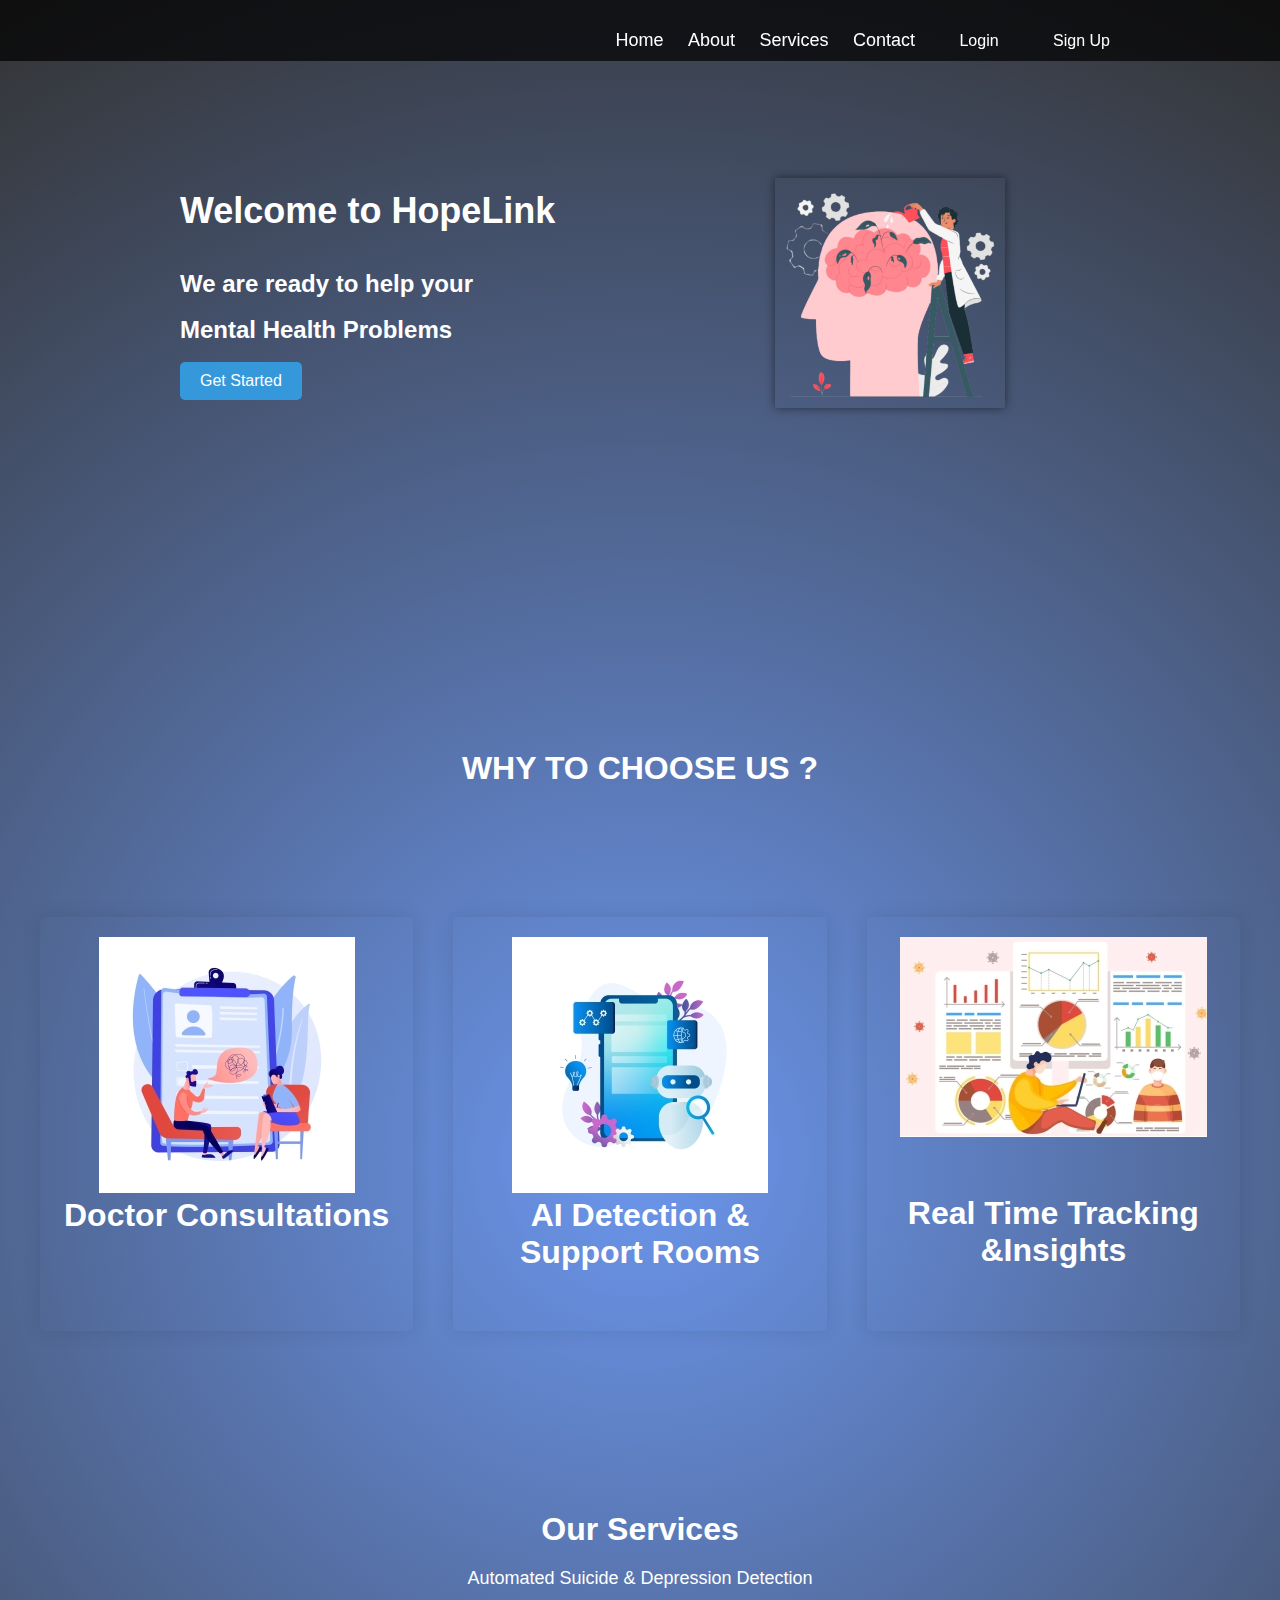
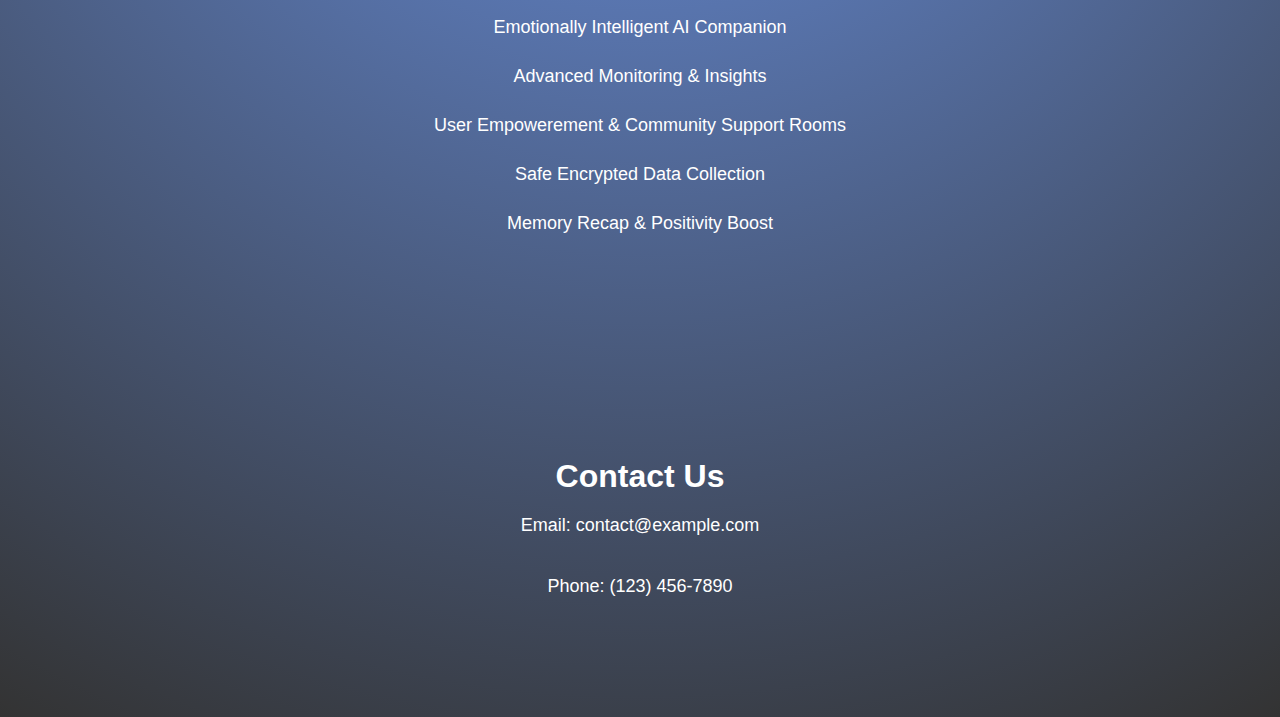
<file: mh/templates/index.html>
<!DOCTYPE html>
<html lang="en">
<head>
    <meta charset="UTF-8">
    <meta name="viewport" content="width=device-width, initial-scale=1.0">
    <link rel="stylesheet" href="index.css">
    <title>HopeLink</title>
</head>
<body>
    <nav>
        <div class="container">
     
            <ul class="nav-links">
                <li><a href="#section1">Home</a></li>
                <li><a href="#section2">About</a></li>
                <li><a href="#section3">Services</a></li>
                <li><a href="#section4">Contact</a></li>
                <li><a href="login.html" class="login-btn">Login</a></li>
                <li><a href="login.html" class="signup-btn">Sign Up</a></li>
            </ul>
        </div>
    </nav>
    
    
    
    <header id="section1" class="hero">
        <div class="container">
            <div class="content">
                <div class="hero-text">
                    <h1>Welcome to  HopeLink</h1>
                    <br>
                    <h2>We are ready to help your</h2>
                    <br>
                    <h2> Mental Health Problems</h2>
                    <br>
                    <a href="page1.html" class="btn">Get Started</a>
                </div>
                <div class="hero-image">
                    <img src="3874157-removebg-preview.png" alt="Image" />
                </div>
            </div>
        </div>
    </header>
    

    <section id="section2" class="about">
        <h1 id="choose-us-heading">WHY TO CHOOSE US ?</h1>
        <div class="card-container">
            

            <div class="card-container">
                <div class="card">
                    <img src="20944950.jpg" alt="Image 1">
                    <h2>Doctor Consultations</h2>
                    <p></p>
                </div>
    
                <div class="card">
                    <img src="6538642.jpg" alt="Image 2">
                    <h2>AI Detection & Support Rooms </h2>
                    <p></p>
                </div>
    
                <div class="card">
                    <img src="insit.jpg" alt="Image 3">
                    <br>
                    <br>
                    <br>
                    <br>

                    <h2>Real Time Tracking &Insights</h2>
                    <p></p>
                </div>
            </div>
        </div>
    </section>
    
    
    

    <section id="section3" class="services">
        <div class="container">
            <h2>Our Services</h2>
            <ul>
                <li style="font-family: 'Lucida Sans', 'Lucida Sans Regular', 'Lucida Grande', 'Lucida Sans Unicode', Geneva, Verdana, sans-serif;">Automated Suicide & Depression Detection</li><br>
             <li style="font-family:'Lucida Sans', 'Lucida Sans Regular', 'Lucida Grande', 'Lucida Sans Unicode', Geneva, Verdana, sans-serif;">Emotionally Intelligent AI Companion</li><br>
            <li  style="font-family:'Lucida Sans', 'Lucida Sans Regular', 'Lucida Grande', 'Lucida Sans Unicode', Geneva, Verdana, sans-serif ;">Advanced Monitoring & Insights </li><br>
                <li style="font-family:'Lucida Sans', 'Lucida Sans Regular', 'Lucida Grande', 'Lucida Sans Unicode', Geneva, Verdana, sans-serif;">User Empowerement & Community Support Rooms</li><br>
                <li style="font-family:'Lucida Sans', 'Lucida Sans Regular', 'Lucida Grande', 'Lucida Sans Unicode', Geneva, Verdana, sans-serif;">Safe Encrypted  Data Collection</li><br>
                <li style="font-family:'Lucida Sans', 'Lucida Sans Regular', 'Lucida Grande', 'Lucida Sans Unicode', Geneva, Verdana, sans-serif;">Memory Recap & Positivity Boost</li><br>
            </ul>
        </div>
        <br>
        <br>
        
    </section>

    <section id="section4" class="contact">
        <div class="container">
            <h2>Contact Us</h2>
            <p>Email: contact@example.com</p>
            <p>Phone: (123) 456-7890</p>
        </div>
    </section>
    
    
</body>
</html>
</file>
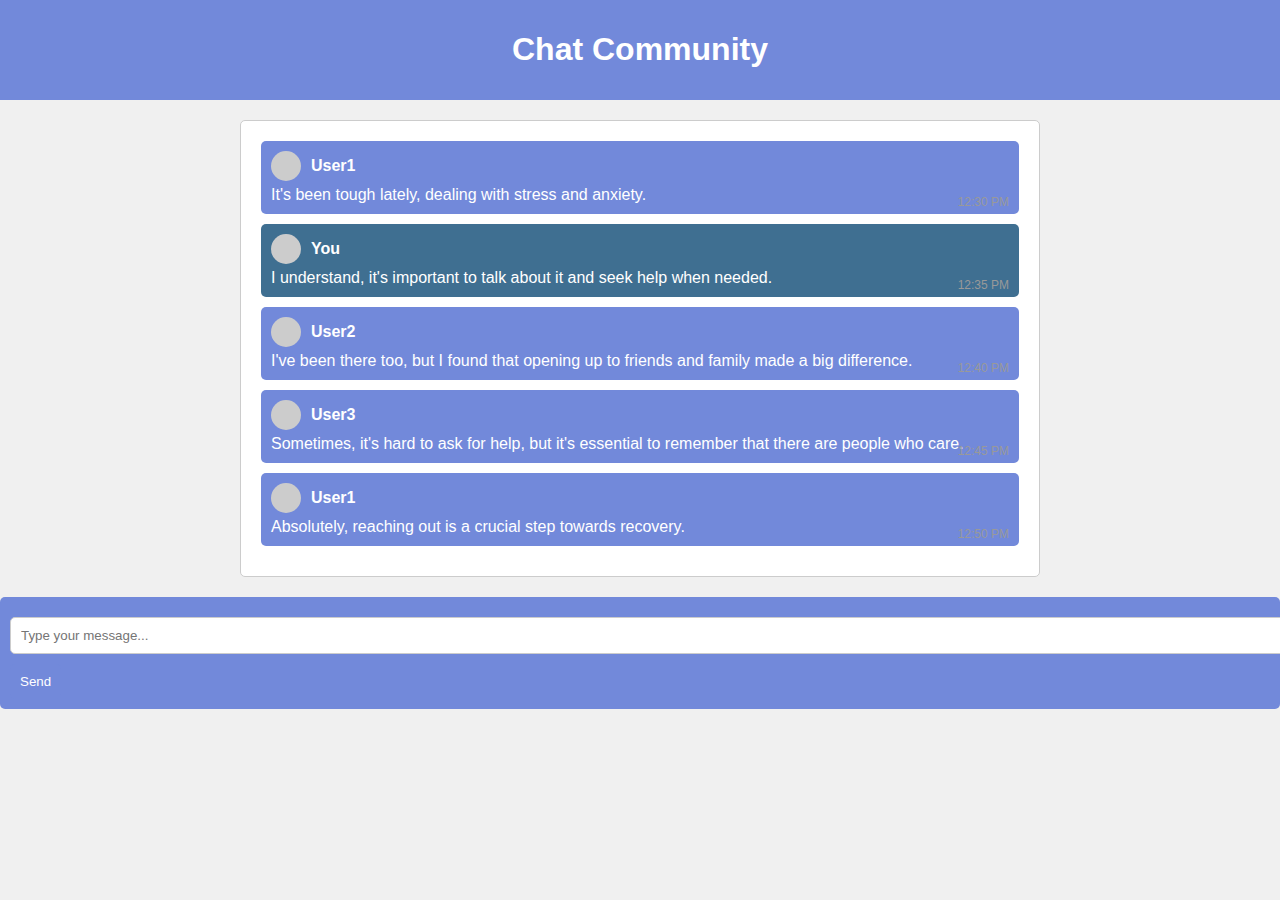
<file: mh/templates/comu.html>
<!DOCTYPE html>
<html lang="en">
<head>
    <meta charset="UTF-8">
    <meta name="viewport" content="width=device-width, initial-scale=1.0">
    <title>Chat Community</title>
    <style>
        body {
            font-family: Arial, sans-serif;
            background-color: #f0f0f0;
            margin: 0;
            padding: 0;
        }

        header {
            background-color: #7289da;
            color: #fff;
            padding: 10px;
            text-align: center;
        }

        .container {
            max-width: 800px;
            margin: 0 auto;
            padding: 20px;
        }

        .chat-container {
            background-color: #fff;
            padding: 20px;
            border: 1px solid #ccc;
            border-radius: 5px;
        }

        .message {
            background-color: #7289da;
            color: #fff;
            padding: 10px;
            border-radius: 5px;
            margin-bottom: 10px;
            position: relative;
        }

        .message.me {
            background-color: #3f6f91;
        }

        .message input {
            width: 100%;
            padding: 10px;
            border: 1px solid #ccc;
            border-radius: 5px;
            margin-top: 10px;
        }

        .message button {
            background-color: #7289da;
            color: #fff;
            border: none;
            padding: 10px;
            margin-top: 10px;
            border-radius: 5px;
            cursor: pointer;
        }

        .message .user-info {
            display: flex;
            align-items: center;
            margin-bottom: 5px;
        }

        .message .user-icon {
            width: 30px;
            height: 30px;
            background-color: #ccc;
            border-radius: 50%;
            margin-right: 10px;
        }

        .message .user-name {
            font-weight: bold;
        }

        .message .timestamp {
            position: absolute;
            right: 10px;
            bottom: 5px;
            font-size: 12px;
            color: #999;
        }
    </style>
</head>
<body>
    <header>
        <h1>Chat Community</h1>
    </header>

    <div class="container">
        <div class="chat-container">
            <div class="message">
                <div class="user-info">
                    <div class="user-icon"></div>
                    <div class="user-name">User1</div>
                </div>
                It's been tough lately, dealing with stress and anxiety.
                <div class="timestamp">12:30 PM</div>
            </div>
            <div class="message me">
                <div class="user-info">
                    <div class="user-icon"></div>
                    <div class="user-name">You</div>
                </div>
                I understand, it's important to talk about it and seek help when needed.
                <div class="timestamp">12:35 PM</div>
            </div>
            <div class="message">
                <div class="user-info">
                    <div class="user-icon"></div>
                    <div class="user-name">User2</div>
                </div>
                I've been there too, but I found that opening up to friends and family made a big difference.
                <div class="timestamp">12:40 PM</div>
            </div>
            <div class="message">
                <div class="user-info">
                    <div class="user-icon"></div>
                    <div class="user-name">User3</div>
                </div>
                Sometimes, it's hard to ask for help, but it's essential to remember that there are people who care.
                <div class="timestamp">12:45 PM</div>
            </div>
            <div class="message">
                <div class="user-info">
                    <div class="user-icon"></div>
                    <div class="user-name">User1</div>
                </div>
                Absolutely, reaching out is a crucial step towards recovery.
                <div class="timestamp">12:50 PM</div>
            </div>
            <!-- Add more messages here -->
        </div>
    </div>
    

        <div class="message">
            <input type="text" placeholder="Type your message...">
            <button>Send</button>
        </div>
    </div>
</body>
</html>
</file>
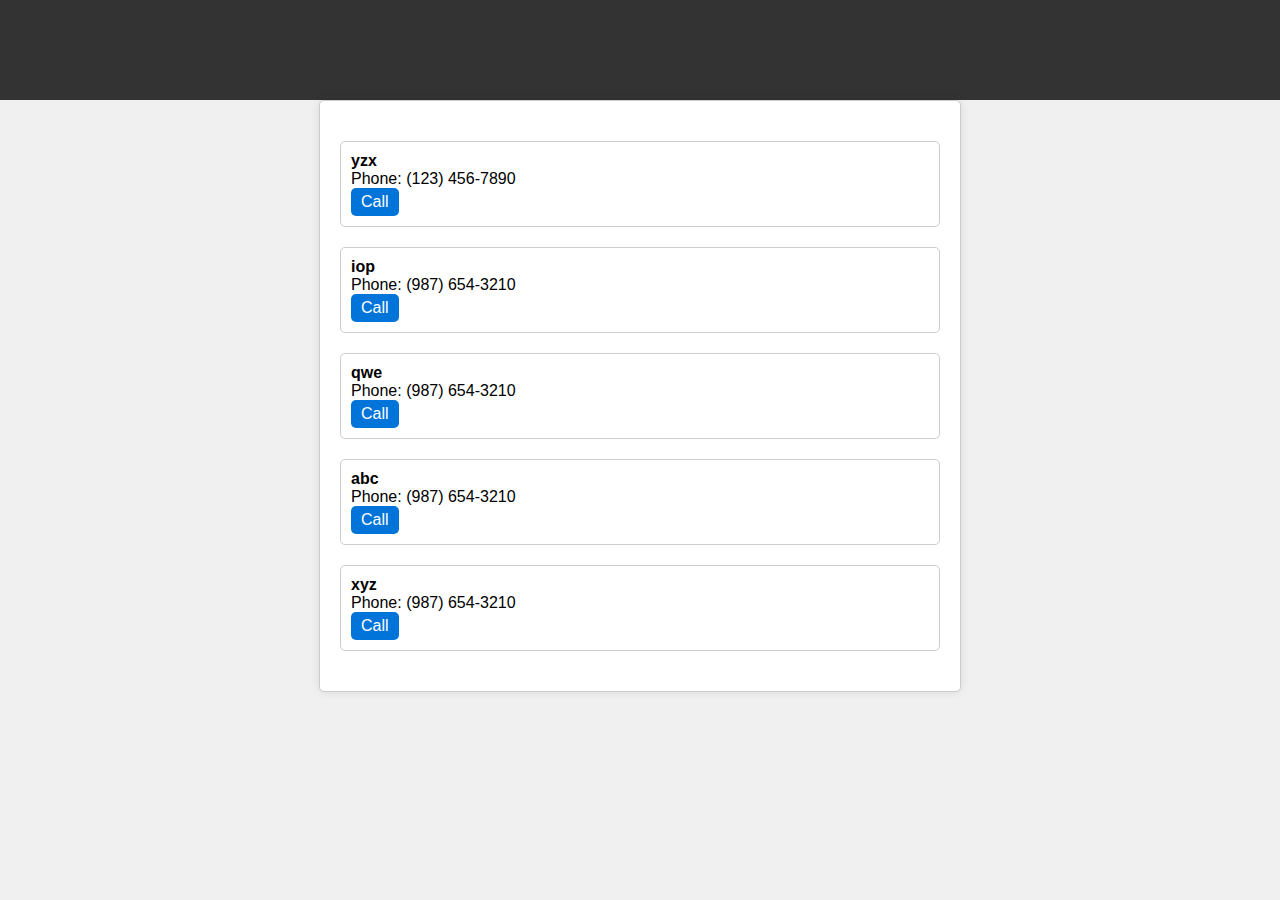
<file: mh/templates/conec.html>
<!DOCTYPE html>
<html lang="en">
<head>
    <meta charset="UTF-8">
    <meta name="viewport" content="width=device-width, initial-scale=1.0">
    <title>Connect with Loved Ones</title>
    <style>
        body {
            font-family: Arial, sans-serif;
            background-color: #f0f0f0;
            margin: 0;
            padding: 0;
        }

        header {
            background-color: #333;
            color: #fff;
            padding: 10px;
            text-align: center;
        }

        .container {
            max-width: 600px;
            margin: 0 auto;
            padding: 20px;
            background-color: #fff;
            border: 1px solid #ccc;
            border-radius: 5px;
            box-shadow: 0 0 10px rgba(0, 0, 0, 0.1);
        }

        h1 {
            text-align: center;
            color: #333;
        }

        .contact {
            margin: 20px 0;
            padding: 10px;
            border: 1px solid #ccc;
            border-radius: 5px;
        }

        .contact-name {
            font-weight: bold;
        }

        .call-button {
            display: inline-block;
            padding: 5px 10px;
            background-color: #0074d9;
            color: #fff;
            text-decoration: none;
            border: none;
            border-radius: 5px;
            cursor: pointer;
        }

        .call-button:hover {
            background-color: #0056b3;
        }
    </style>
</head>
<body>
    <header>
        <h1>Connect with Loved Ones</h1>
    </header>

    <div class="container">
        <div class="contact">
            <span class="contact-name">yzx</span><br>
            Phone: (123) 456-7890<br>
            <a href="tel:(123) 456-7890" class="call-button">Call</a>
        </div>

        <div class="contact">
            <span class="contact-name">iop</span><br>
            Phone: (987) 654-3210<br>
            <a href="tel:(987) 654-3210" class="call-button">Call</a>
        </div>

        <div class="contact">
            <span class="contact-name">qwe</span><br>
            Phone: (987) 654-3210<br>
            <a href="tel:(987) 654-3210" class="call-button">Call</a>
        </div>

        <div class="contact">
            <span class="contact-name">abc</span><br>
            Phone: (987) 654-3210<br>
            <a href="tel:(987) 654-3210" class="call-button">Call</a>
        </div>

        <div class="contact">
            <span class="contact-name">xyz</span><br>
            Phone: (987) 654-3210<br>
            <a href="tel:(987) 654-3210" class="call-button">Call</a>
        </div>
        
        <!-- Add more contact sections as needed -->
    </div>
</body>
</html>
</file>
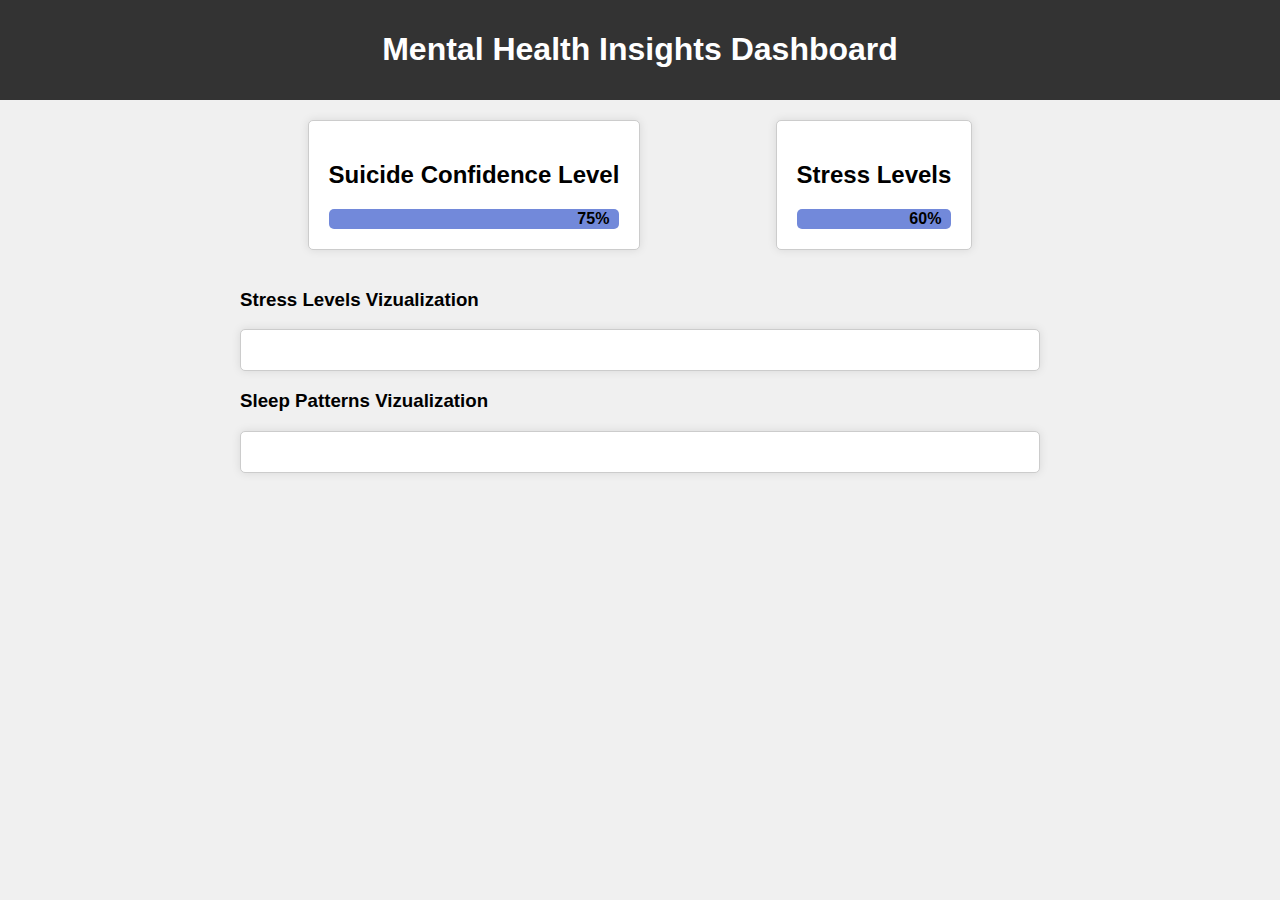
<file: mh/templates/insit.html>
<!DOCTYPE html>
<html lang="en">
<head>
    <meta charset="UTF-8">
    <meta name="viewport" content="width=device-width, initial-scale=1.0">
    <title>Mental Health Insights</title>
    <link rel="stylesheet" href="insit.css">
</head>
<body>
    <header>
        <h1>Mental Health Insights Dashboard</h1>
    </header>

    <div class="container">
        <div class="insights">
            <div class="insight">
                <h2>Suicide Confidence Level</h2>
                <div class="confidence-level">
                    <div class="confidence-bar" id="suicide-confidence"></div>
                    <span id="confidence-value">75%</span>
                </div>
            </div>

            <div class="insight">
                <h2>Stress Levels</h2>
                <div class="stress-level">
                    <div class="stress-bar" id="stress-level"></div>
                    <span id="stress-value">60%</span>
                </div>
            </div>
        </div>
        <div> 
            <h3>Stress Levels Vizualization</h3>
        </div>

        <div id="chart" class="chart-container"></div>
        <div> 
            <h3>Sleep Patterns Vizualization</h3>
        </div>
        <div id="sleep-line-chart" class="chart-container"> </div>
        
    </div>

    <script src="https://d3js.org/d3.v7.min.js"></script>
    <script src="insit.js"></script>
</body>
</html>
</file>
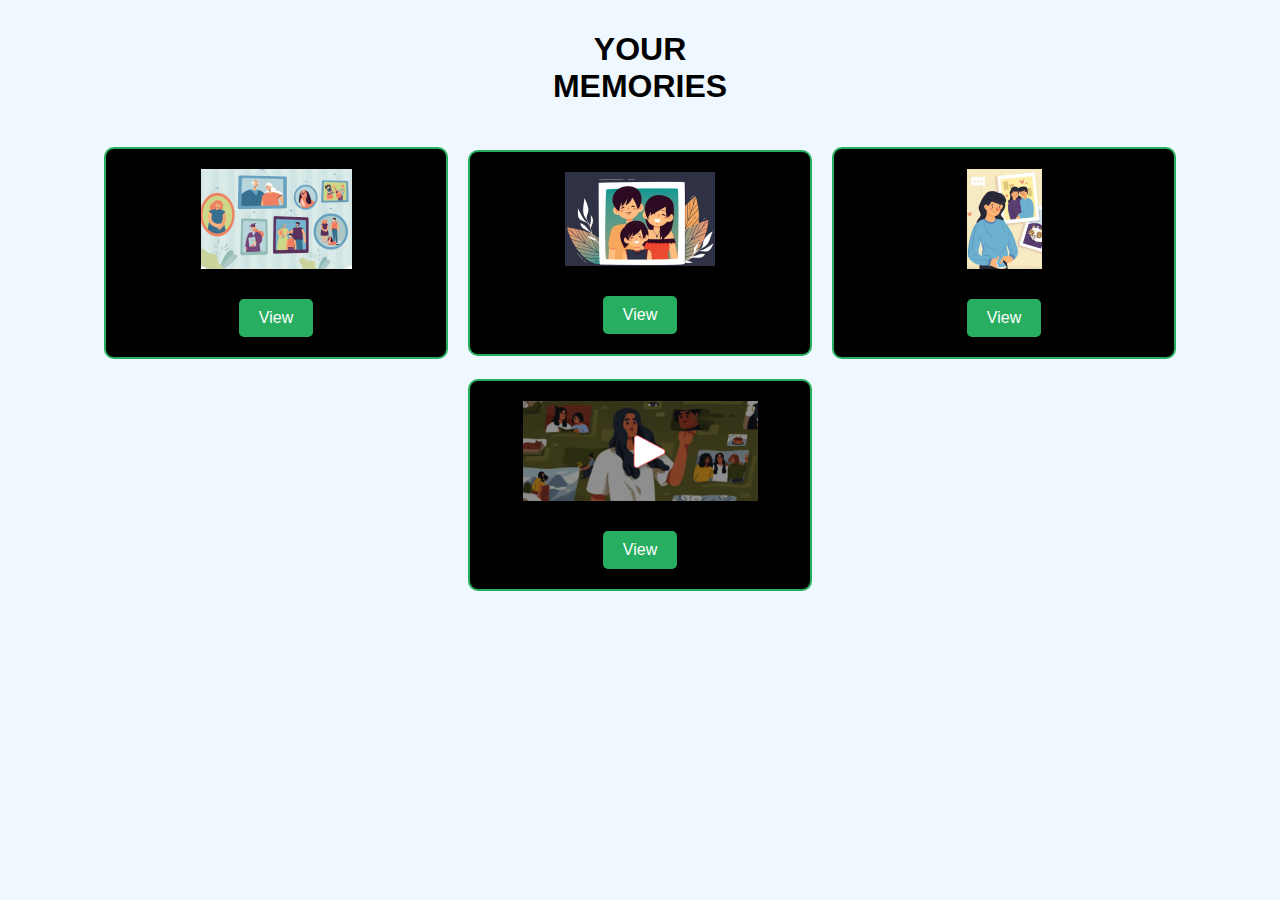
<file: mh/templates/mem.html>
<!DOCTYPE html>
<html lang="en">
<head>
    <meta charset="UTF-8">
    <meta name="viewport" content="width=device-width, initial-scale=1.0">
    <title>Feature Cards</title>
    <link rel="stylesheet" type="text/css" href="mem.css">
</head>
<body>
    <div class="card-container">
        <div class="centered-heading">
            <h1>YOUR MEMORIES</h1>
        </div>
        <div class="card">
            <img src="memo3-a.png" alt="im1">
            
            <p></p>
            <a href="memo3-a.png" class="btn">View</a>
        </div>
       
        <div class="card">
            <img src="memo1-a.png" alt="im2">
            
            <p></p>
            <a href="memo1-a.png" class="btn">View</a>
        </div>
        
        <div class="card">
            <img src="memo2-a.png" alt="im3">
            
            <p></p>
            <a href="memo2-a.png" class="btn">View</a>
        </div>
        <div class="card">
            <img src="vid.png" alt="im4">
            
            <p></p>
            <a href="vid.png" class="btn">View</a>
        </div>
    </div>
</body>
</html>
</file>
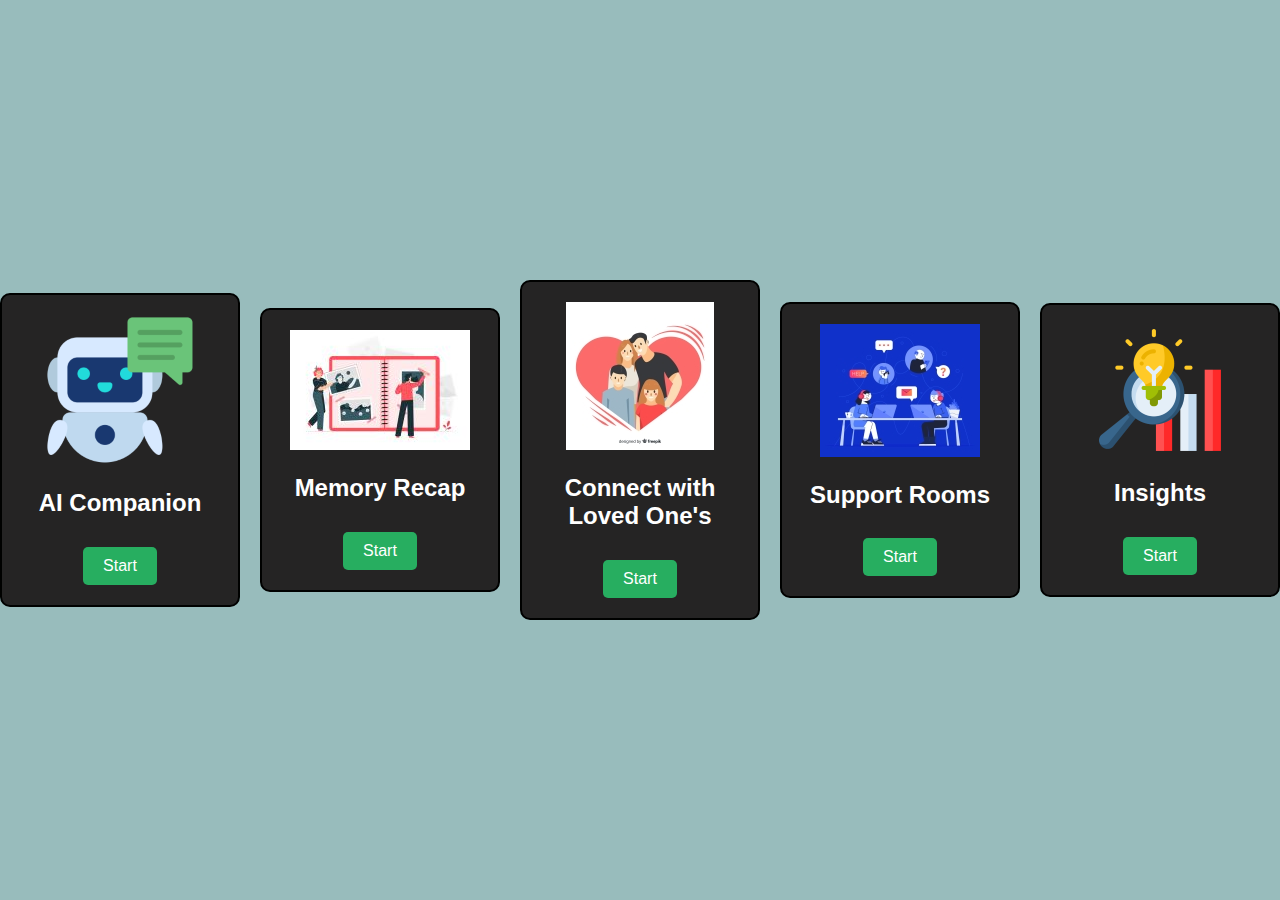
<file: mh/templates/page1.html>
<!DOCTYPE html>
<html lang="en">
<head>
    <meta charset="UTF-8">
    <meta name="viewport" content="width=device-width, initial-scale=1.0">
    <title>Feature Cards</title>
    <link rel="stylesheet" type="text/css" href="page2.css">
</head>
<body>
    <div class="card-container">
       
        <div class="card">
            <img src="bot.png" alt="im1">
            <h2>AI Companion</h2>
            
            <a href="https://mental-health-bot-tarun.streamlit.app/" class="btn">Start</a>
        </div>
       
        <div class="card">
            <img src="mem.jpg" alt="im2">
            <h2>Memory Recap</h2>
            <p></p>
            <a href="mem.html" class="btn">Start</a>
        </div>
        
        <div class="card">
            <img src="lv.jpg" alt="im3">
            <h2>Connect with Loved One's</h2>
            <a href="conec.html" class="btn">Start</a>
        </div>
        <div class="card">
            <img src="suprt.jpg" alt="im4">
            <h2>Support Rooms</h2>
            <p></p>
            <a href="comu.html" class="btn">Start</a>
        </div>
        <div class="card">
            <img src="insight_10179325.png" alt="im4">
            <h2> Insights</h2>
            <p></p>
            <a href="insit.html" class="btn">Start</a>
        </div>
       
        

        
    </div>
</body>
</html>
</file>
<file: mh/templates/insit.css>
body {
    font-family: Arial, sans-serif;
    background-color: #f0f0f0;
    margin: 0;
    padding: 0;
}

header {
    background-color: #333;
    color: #fff;
    padding: 10px;
    text-align: center;
}

.container {
    max-width: 800px;
    margin: 0 auto;
    padding: 20px;
}

.insights {
    display: flex;
    justify-content: space-around;
    flex-wrap: wrap;
}

.insight {
    background-color: #fff;
    padding: 20px;
    border: 1px solid #ccc;
    border-radius: 5px;
    margin-bottom: 20px;
    box-shadow: 0 0 10px rgba(0, 0, 0, 0.1);
    text-align: center;
}

.confidence-level,
.stress-level {
    position: relative;
    margin-top: 20px;
}

.confidence-bar,
.stress-bar {
    width: 100%;
    background-color: #7289da;
    height: 20px;
    border-radius: 5px;
}

#confidence-value,
#stress-value {
    font-weight: bold;
    position: absolute;
    right: 10px;
    top: 50%;
    transform: translateY(-50%);
}

.chart-container {
    background-color: #fff;
    padding: 20px;
    border: 1px solid #ccc;
    border-radius: 5px;
    box-shadow: 0 0 10px rgba(0, 0, 0, 0.1);
}
.chart {
    flex: 1;
    background-color: #fff;
    padding: 20px;
    border-radius: 5px;
    box-shadow: 0 0 5px rgba(0, 0, 0, 0.2);
    margin-top: 20px; /* Add some margin to separate charts */
}
</file>
<file: mh/templates/mem.css>
body {
    font-family: Arial, sans-serif;
    margin: 0;
    padding: 0;
    background-color: aliceblue;
}

.card-container {
    grid-template-columns: repeat(4, 1fr);
    display: flex;
    flex-wrap: wrap;
    justify-content: center;
    align-items: center;
}

.centered-heading {
    justify-content: center;
    text-align: center;
    margin: 10px 980px ; /* Adjust the margin as needed */
}

.card {
    background-color: black;
    border: 2px solid #27ae60;
    border-radius: 10px;
    width: 300px;
    margin: 10px;
    padding: 20px;
    text-align: center;
    color: #fff;
}

h2 {
    font-size: 1.5rem;
}

p {
    font-size: 1rem;
}

.btn {
    display: inline-block;
    padding: 10px 20px;
    margin-top: 10px;
    background: #27ae60;
    color: #fff;
    text-decoration: none;
    border: none;
    border-radius: 5px;
    cursor: pointer;
    transition: background 0.3s;
}

.btn:hover {
    background: #1c9541;
}
</file>
<file: mh/templates/page2.css>
body {
    font-family: Arial, sans-serif;
    margin: 0;
    padding: 0;
    display: flex;
    justify-content: center;
    align-items: center;
    height: 100vh;
    background-color: rgb(152, 188, 188);
}

.card-container {
    display: grid;
    grid-template-columns: repeat(5, 1fr); /* Three columns */
    gap: 20px; /* Gap between cards */
    align-items: center;
    justify-content: center;
}

.card {
    background-color: #252424;
    border: 2px solid #000100;
    border-radius: 10px;
    padding: 20px;
    text-align: center;
    color: #fff;
}

h2 {
    font-size: 1.5rem;
}

p {
    font-size: 1rem;
}

.btn {
    display: inline-block;
    padding: 10px 20px;
    margin-top: 10px;
    background: #27ae60;
    color: #fff;
    text-decoration: none;
    border: none;
    border-radius: 5px;
    cursor: pointer;
    transition: background 0.3s;
}

.btn:hover {
    background: #1c9541;
}
</file>
<file: mh/templates/index.css>
/* Reset some default styles */
body, h1, h2,h3, p, ul, li {
    margin: 0;
    padding: 0;
    color: rgb(255, 255, 255);
    justify-content: center;
}
#choose-us-heading {
    text-align: center; /* Center the text horizontally */
    margin: 100px auto;/* Adjust the top and bottom padding for vertical centering */
}


body {
    font-family:'Lucida Sans', 'Lucida Sans Regular', 'Lucida Grande', 'Lucida Sans Unicode', Geneva, Verdana, sans-serif;
    background: radial-gradient(circle, rgba(9, 80, 224, 0.6) 0%, rgba(0, 0, 0, 0.8) 100%);

    background-size: cover;
    background-position: center;
    color: #fff;
}
.logo{
    max-height: 10%;
}

.container {
    max-width: 960px;
    margin: 0 auto;
    padding: 20px;
}


.hero {
  
    background-size: cover;
    background-position: center;
    color: #fff;
    text-align: center;
    padding: 150px 0;
}

.hero .container {
    position: relative;
}

.content {
    display: flex;
    justify-content: center;
    align-items: center;
}

.hero-text {
    flex: 1;
    text-align: left;
    padding: 20px;
}

.hero-text h1 {
    font-size: 36px;
    margin-bottom: 20px;
}

.hero-text p {
    font-size: 18px;
    margin-bottom: 40px;
}

.btn {
    display: inline-block;
    background: #3498db;
    color: #fff;
    padding: 10px 20px;
    text-decoration: none;
    border-radius: 5px;
    transition: background 0.3s ease;
}

.btn:hover {
    background: #2980b9;
}

.hero-image {
    flex: 1;
    text-align: center;
    background-size: fit;
    height: auto;

    
}

.hero-image img {
    max-width: 50%;
    height: 50%;
    border-radius: 1px;
    box-shadow: 0px 0px 10px rgba(0, 0, 0, 0.5);
}


nav {
    background: rgba(0, 0, 0, 0.7);
    padding: 10px 0;
    position: fixed;
    width: 100%;
    top: 0;
    z-index: 1;
}

nav .logo {
    font-size: 24px;
    color: #fff;
    float: left;
}

nav .nav-links {
    list-style: none;
    float: right;
}

nav .nav-links li {
    display: inline;
    margin-left: 20px;
}

nav .nav-links li a {
    color: #fff;
    text-decoration: none;
}

header.hero {
    padding: 150px 0;
    text-align: center;
}

header.hero h1 {
    font-size: 36px;
    margin-bottom: 20px;
}

header.hero p {
    font-size: 18px;
    margin-bottom: 40px;
}

.btn {
    display: inline-block;
    background: #3498db;
    color: #fff;
    padding: 10px 20px;
    text-decoration: none;
    border-radius: 5px;
    transition: background 0.3s ease;
}

.btn:hover {
    background: #2980b9;
}

section {
    padding: 60px 0;
    text-align: center;
}

section h2 {
    font-size: 32px;
    margin-bottom: 20px;
}

section p {
    font-size: 18px;
    margin-bottom: 40px;
}

ul {
    list-style: none;
}

ul li {
    font-size: 18px;
    margin-bottom: 10px;
}

.auth-buttons {
    display: inline-block;
    margin-left: 20px;
}

.login-btn,
.signup-btn {
    background: transparent;
    color: #425e79;
    border: none;
    cursor: pointer;
    font-size: 16px;
    margin-left: 10px;
    padding: 5px 10px;
    border-radius: 5px;
    transition: background-color 0.3s ease, color 0.3s ease;
}

.login-btn:hover,
.signup-btn:hover {
    background-color: #3498db;
    color: #435484;
}


.card-container {
   /* background-color: rgb(26, 25, 25);*/
    display: flex;
    justify-content:space-between;
    flex-wrap:nowrap; /* Wrap cards to the next row if needed */
    margin: 10px; /* Add negative margin to counteract spacing between cards */
}

/* Adjust the card styling as needed */
.card {
    border-radius: 5px;
    box-shadow: 0 0 20px rgba(0, 0, 0, 0.1);
    padding: 20px;
    flex: 0 1 calc(33.333% - 20px); /* Three cards per row, considering spacing */
    margin: 20px; /* Add spacing between cards */
}
.section2{
background-color: #fff;
}

/* No right margin for the last card in a row */
</file>
